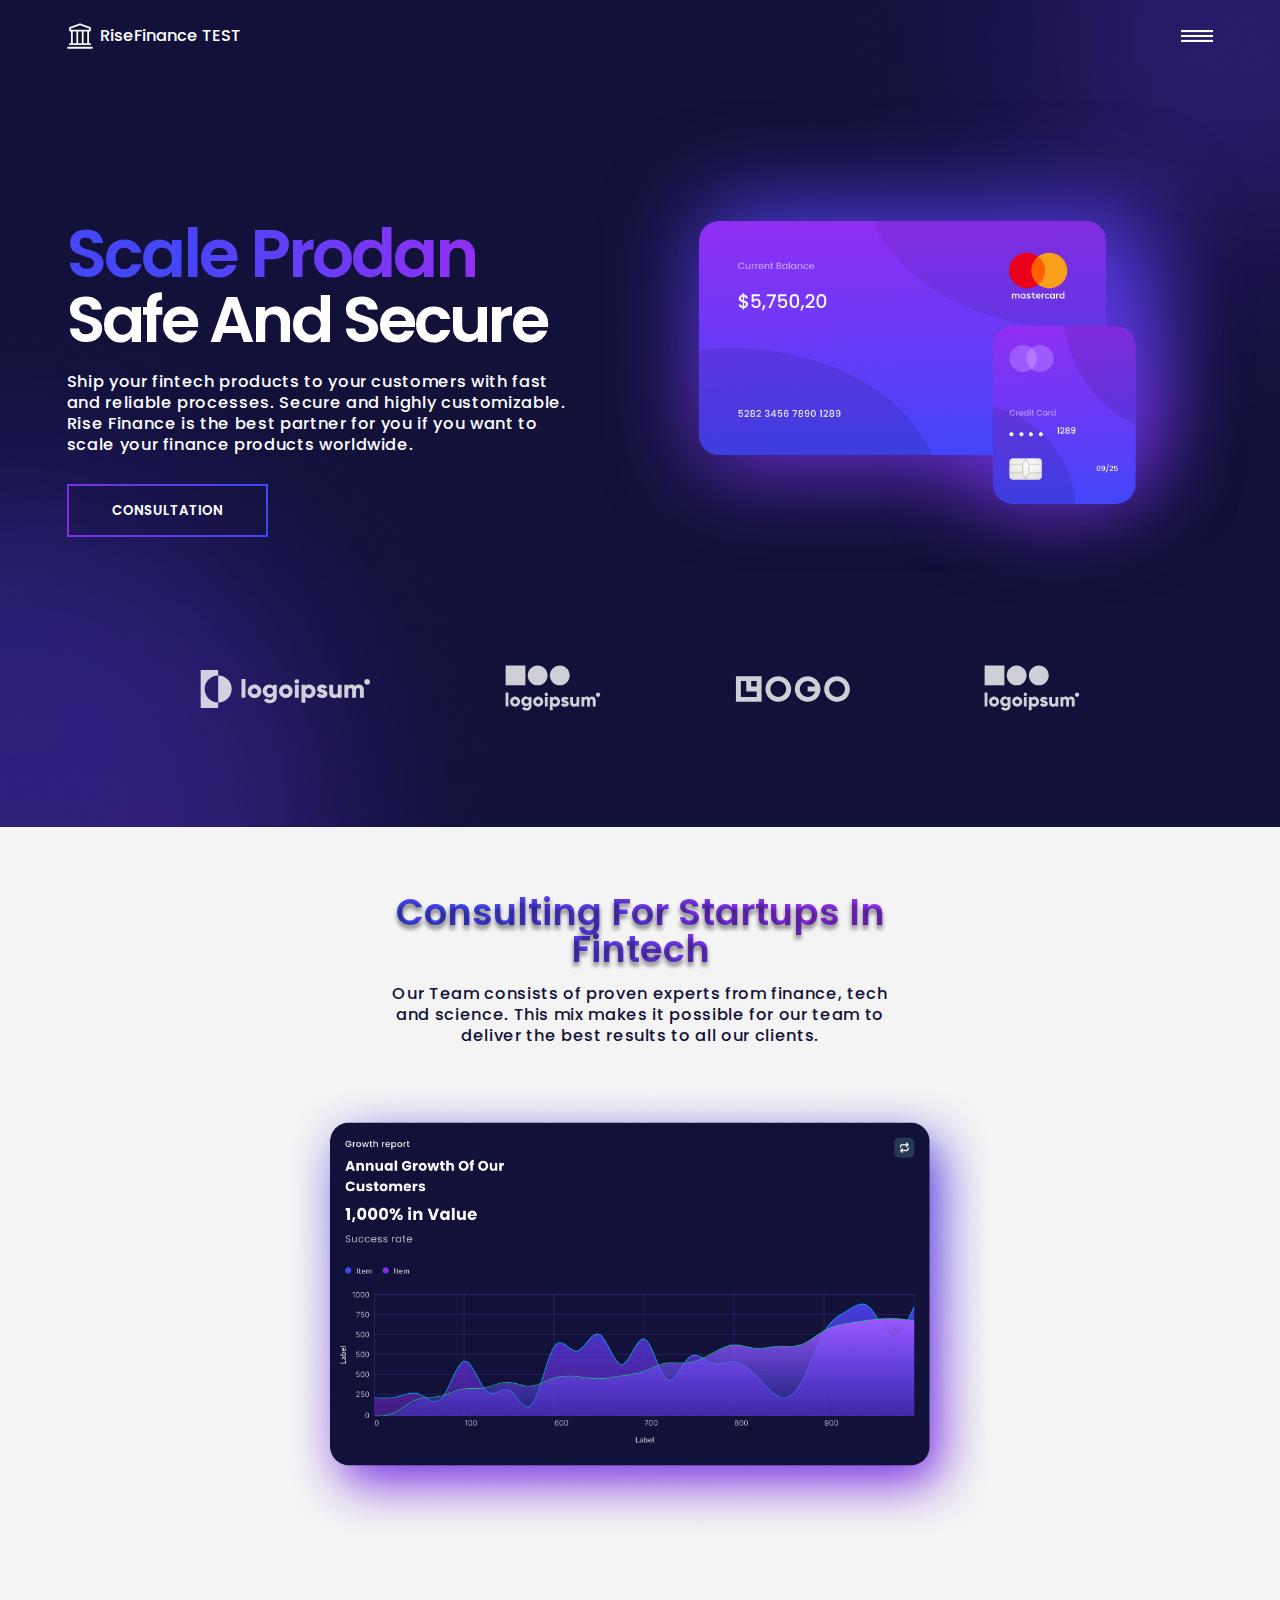
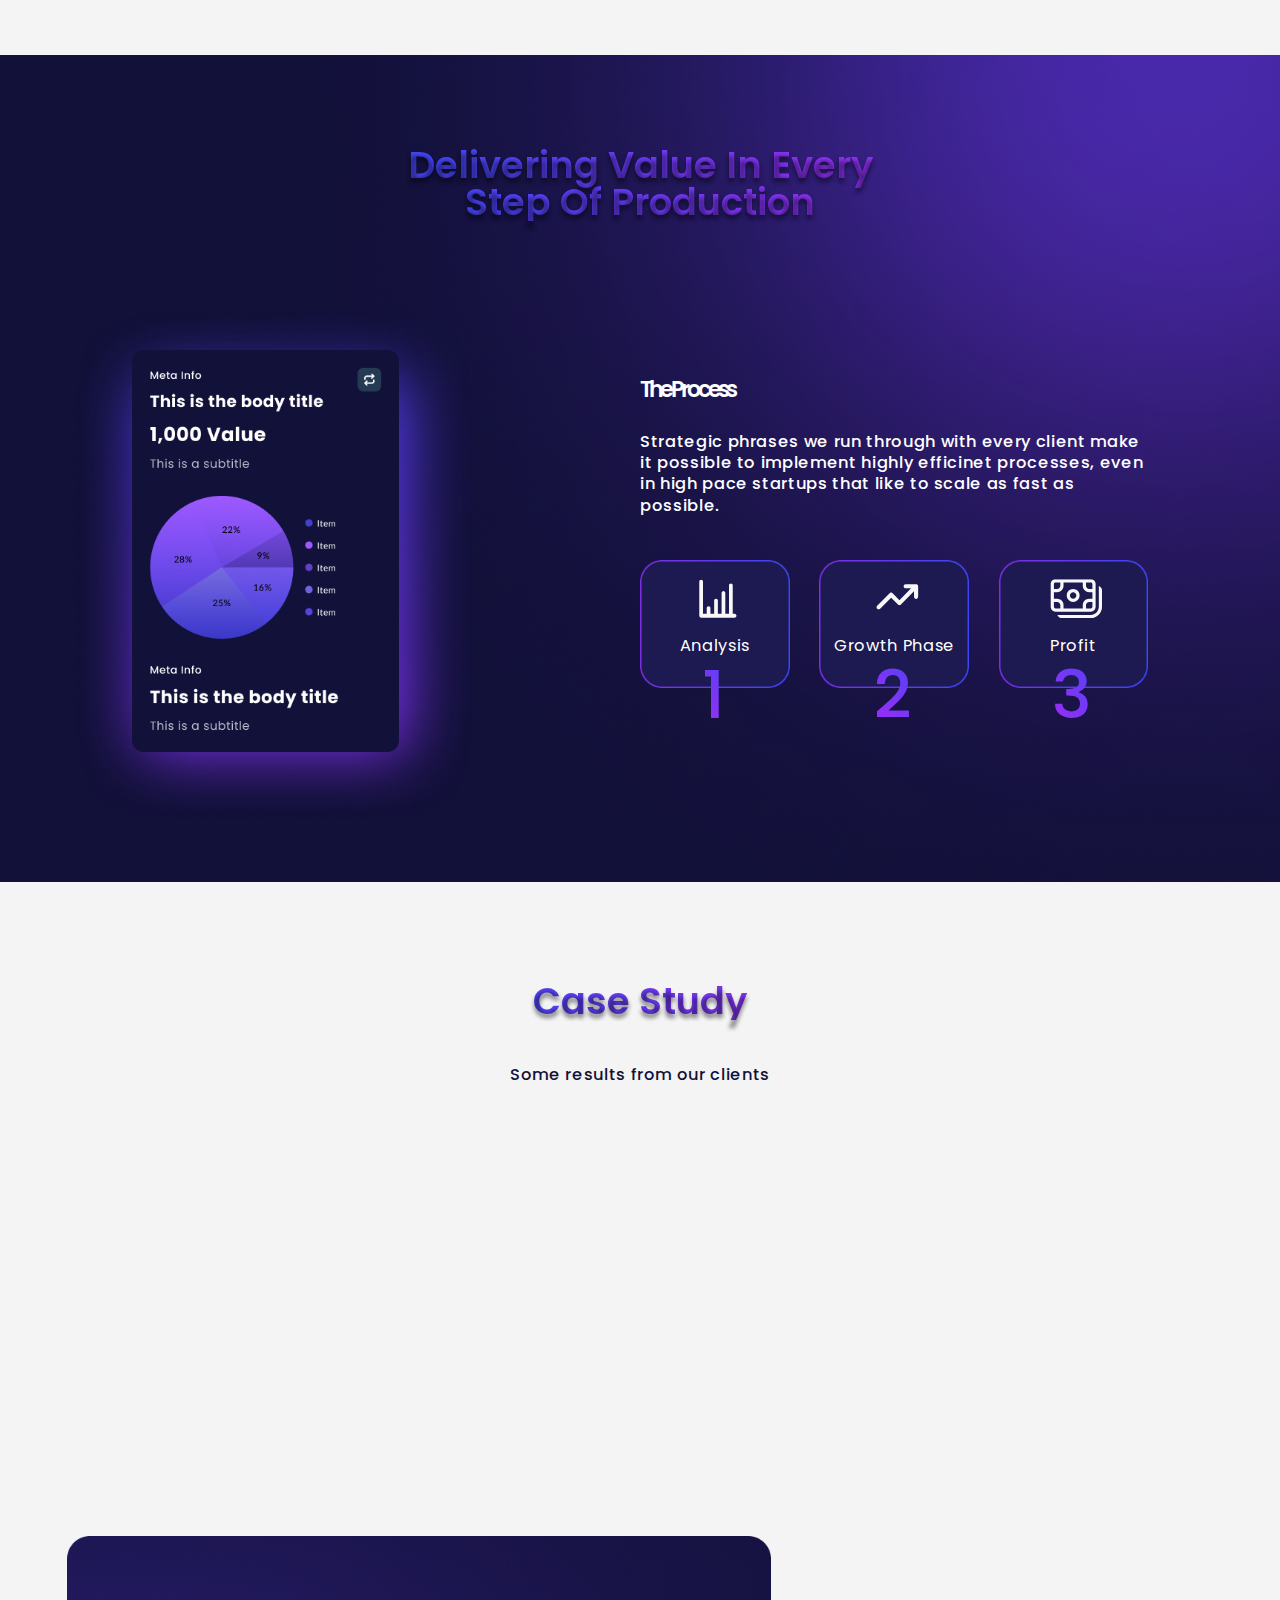
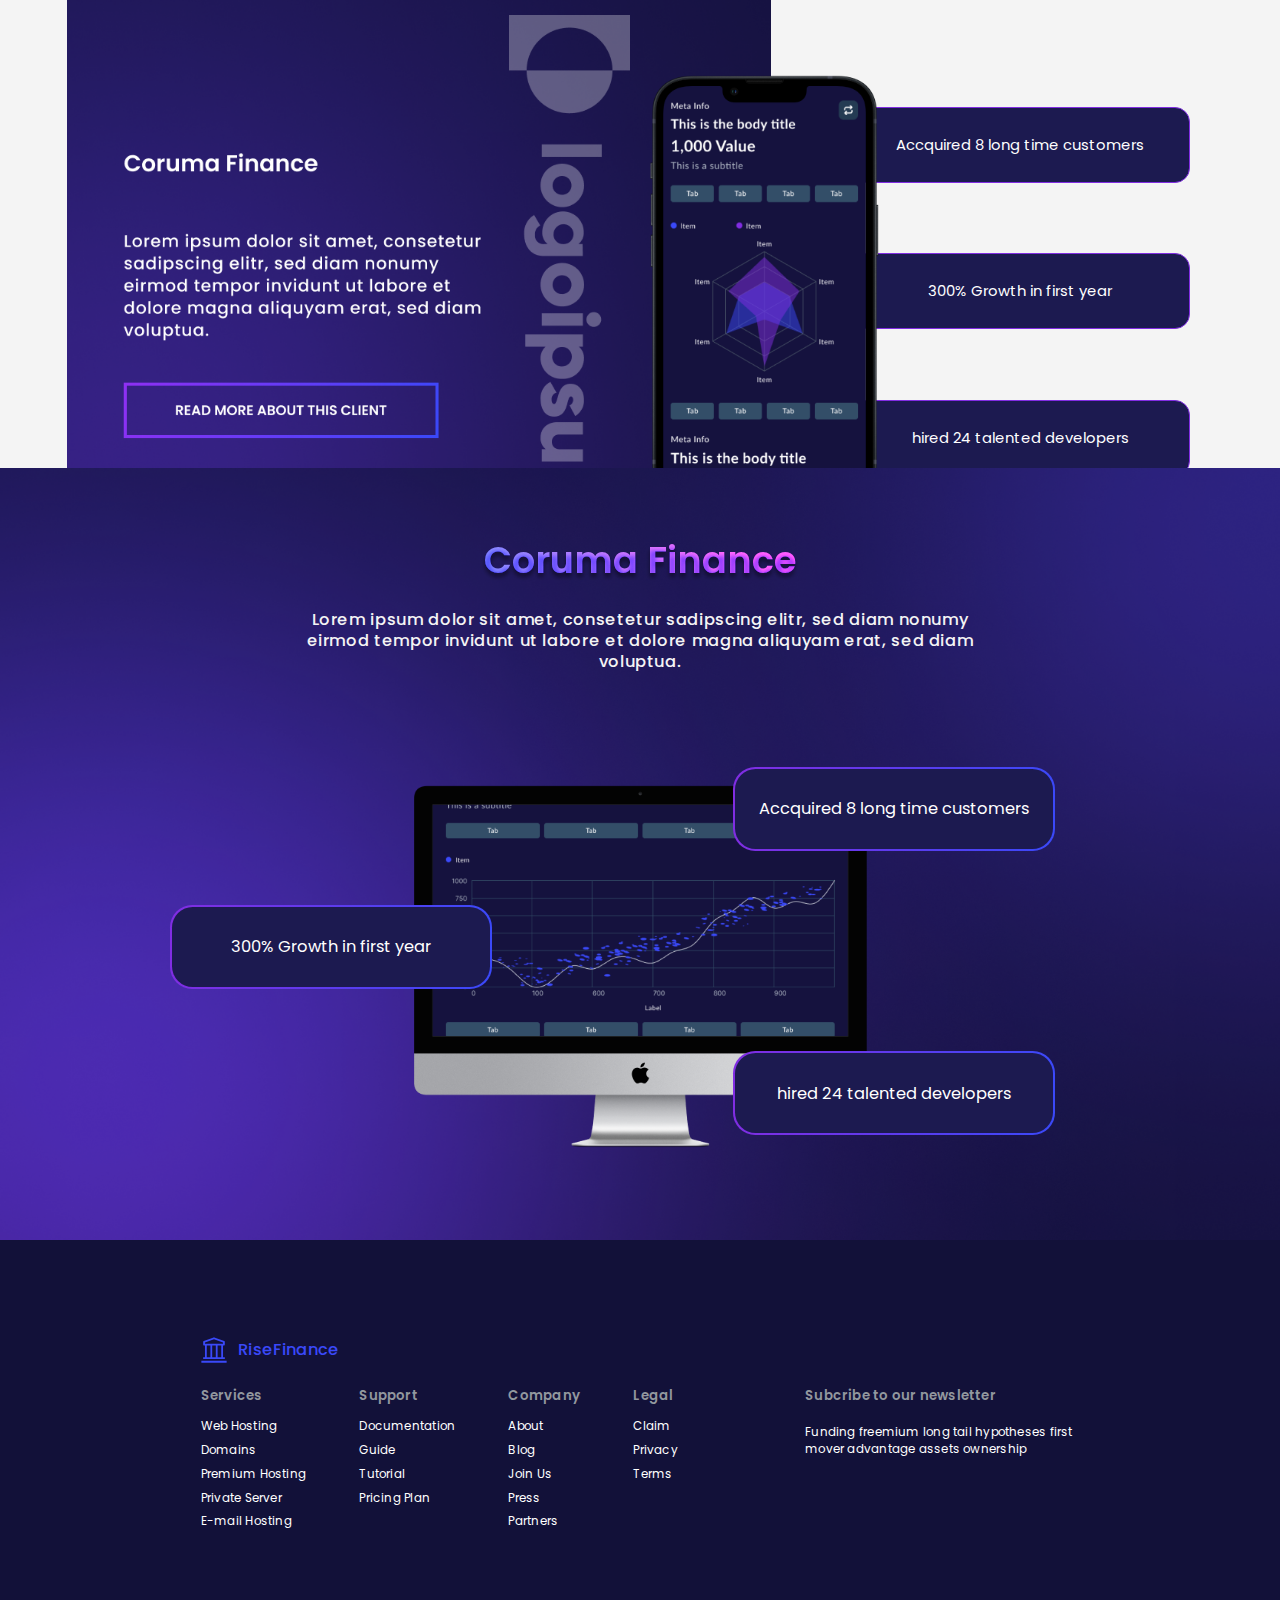
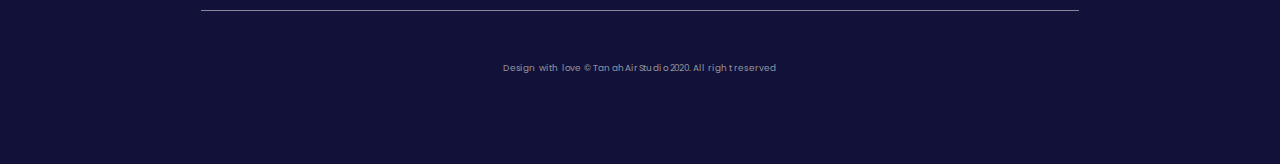
<file: index.html>
<!DOCTYPE html>
<html lang="en">
<head>
    <meta charset="UTF-8">
    <meta http-equiv="X-UA-Compatible" content="IE=edge">
    <meta name="viewport" content="width=device-width, initial-scale=1.0">
    <!-- <meta name="viewport" content="width"> -->
    <link rel="stylesheet" href="fintech.css">
    <title>Fintech</title>
</head>

<body>  
      
<div class="container">    
    <div class="main">
        <div class="header">
            <a href="" class="logoN">
                <img src="src/icons/logo.svg" alt="">
                <p>RiseFinance TEST</p>
            </a>
            <nav class="header__menu">
                <ul class="header__list">                    
                    <li>
                        <a href="" class="header__link">Main</a>
                    </li>
                    <li>
                        <a href="" class="header__link">About Us</a>
                    </li>
                    <li class="dropdown">
                        <a href="#" class="header__link">Services</a>
                        <ul class="dropdown__list">
                            <li>Service 1</li>
                            <li>Service 2</li>
                            <li>Service 3</li>
                            <li>Service 4</li>
                            <li>Service 5</li>
                        </ul>
                    </li>
                    <li>
                        <a href="" class="header__link">Contacts</a>
                    </li>
                    <li>
                        <a href="" class="header__link">Links</a>
                    </li>
                    <li>
                        <a href="" class="header__link">Map</a>
                    </li>
                    <li class="close-button">
                        <img src="src/icons/cancel_FILL0_wght400_GRAD0_opsz48.svg" alt="">
                    </li>
                </ul>
            </nav>
            <button class="header__burger" id="menu"></button>
        </div>
        <div class="content">
            <div class="right">
                <div class="gradient-big"></div>
                <div class="gradient-small"></div>
                <img src="src/img/Right Section2.png" alt="image">
            </div> 
            <div class="left">
                <div class="left_title color">Scale Prodan</div>
                <div class="left_title">Safe And Secure</div>
                <div class="left_text">Ship your fintech products to your customers with fast
                    and reliable processes. Secure and highly customizable. 
                    Rise Finance is the best partner for you if you want to scale your 
                    finance products worldwide.
                </div>
                <div class="left_button">CONSULTATION</div>
            </div>           
        </div>
        <div class="logos">
            <div class="logo_column">
                <img src="src/icons/Logoipsum_large.svg" alt="">
            </div>
            <div class="logo_column">
                <img src="src/icons/Logoipsum_small.svg" alt="">
            </div>
            <div class="logo_column">
                <img src="src/icons/ogo.svg" alt="">
            </div>
            <div class="logo_column">
                <img src="src/icons/Logoipsum_small.svg" alt="">
            </div>
        </div>        
    </div>

    <section class="light">
        <h1>consulting for startups in  fintech</h1>
        <div class="subtitle">Our Team consists of proven experts from finance, tech and science. This mix makes it possible for our team to deliver the best results to all our clients.</div>
        <img class="overshadow" src="src/img/Component 2.png" alt="">
        <!-- <div class="shadow"></div> -->
    </section> 

    <section class="dark delivering">
        <h1>Delivering value in every step of production</h1>
        <div class="content">
            <div class="dark_left">
                <img class="back" src="src/img/card1bg.png" alt="">
                <img class="front" src="src/img/Circle Chart.png" alt="">
            </div>
            <div class="dark_right">
                <div class="title">The  process</div>
                <div class="dark_subtitle">Strategic phrases we run through with every client make it possible to implement highly efficinet processes, even in high pace startups that like to scale as fast as possible.</div>
                <div class="items">
                    <div class="item">
                        <img src="src/img/Rectangle 9.png" alt="">
                        <img class="item_icon" src="src/icons/analisis.svg" alt="">
                        <p class="name">Analysis</p>
                        <p class="number">1</p>
                    </div>

                    <div class="item">
                        <img src="src/img/Rectangle 9.png" alt="">
                        <img class="item_icon" src="src/icons/growth.svg" alt="">
                        <p class="name">Growth Phase</p>
                        <p class="number">2</p>
                    </div>

                    <div class="item">
                        <img src="src/img/Rectangle 9.png" alt="">
                        <img class="item_icon" src="src/icons/profit.svg" alt="">
                        <p class="name">Profit</p>
                        <p class="number">3</p>
                    </div>
                </div>
            </div>
        </div>   
    </section>

    <section class="study">
        <h1>case Study</h1>
        <div class="subtitle">Some results from our clients</div>
        <div class="content">
            <div class="study_left">
                <img src="src/img/Frame 144.png" alt="">
            </div>

            <div class="study_right">
                <img src="src/img/iPhone 13 Max- Midnight -  Portrait.png" alt="">
                <div>
                    <p>Accquired 8 long time customers</p>
                    <p>300% Growth in first year</p>
                    <p>hired 24 talented developers</p>
                </div>
            </div>
        </div>
    </section>

    <section class="dark coruma">
        <h1>Coruma Finance</h1>
        <div class="subtitle">
            Lorem ipsum dolor sit amet, consetetur sadipscing elitr, 
            sed diam nonumy eirmod tempor invidunt ut labore et dolore magna aliquyam erat, sed diam voluptua.
        </div>
        <div class="content">
            <img class="coruma-image" src="src/img/iMac 27_ - Silver.png" alt="">
            <div class="coruma-info">
                <div class="one coruma-item">
                        <p>300% Growth in first year</p>
                </div>
                <div class="two coruma-item">
                        <p>Accquired 8 long time customers</p>
                </div>
                <div class="three coruma-item">
                        <p>hired 24 talented developers</p>
                </div>
            </div>
        </div>
        <!-- <div class="gradient-coruma-left"></div>
        <div class="gradient-coruma-right"></div> -->
    </section>

    <footer>
        <a class="logo">
            <img src="src/icons/house_blue.svg" alt="">
            <p>RiseFinance</p>
        </a>
        <div class="row">
            <div class="column">
                <a class="title" href="">Services</a>
                <a href="">Web Hosting</a>
                <a href="">Domains</a>
                <a href=""> Premium Hosting</a>
                <a href="">Private Server</a>
                <a href="">E-mail Hosting</a>               
            </div>
            <div class="column">
                <a class="title" href="">Support</a>
                <a href="">Documentation</a>
                <a href="">Guide</a>
                <a href="">Tutorial</a>
                <a href="">Pricing Plan</a>
            </div>
            <div class="column">
                <a class="title" href="">Company</a>
                <a href="">About</a>
                <a href="">Blog</a>
                <a href="">Join Us</a>
                <a href="">Press</a>
                <a href="">Partners</a>
            </div>
            <div class="column">
                <a class="title" href="">Legal</a>
                <a href="">Claim</a>
                <a href="">Privacy</a>
                <a href="">Terms</a>
            </div>
            <div class="column last">
                <a class="title" href="">Subcribe to our newsletter</a>
                <p>
                    Funding freemium long tail hypotheses first
                    mover advantage assets ownership
                </p>
            </div>
        </div>
        
        <p class="afterall">Design with love © TanahAirStudio 2020. All right reserved</p>
    </footer>    
</div>

<div class="popup">
    <div class="popup__bg">
        <div class="popup__body">
            <div class="popup__closebutton"><img src="src/icons/cancel_FILL0_wght400_GRAD0_opsz48.svg" alt=""></div>
            <div class="popup__content">
                <h1>Order a call</h1>
                <form>
                    <!-- <div class="popup__item"> -->
                        <p>Your name:</p>
                        <input placeholder="name">
                    <!-- </div> -->
                    <!-- <div class="popup__item"> -->
                        <p>Your phone number:</p>
                        <input type="tel" pattern="2[0-9]{3}-[0-9]{3}" placeholder="tel">
                    <!-- </div> -->
                    <input type="submit" value="SUBMIT">
                </form>
            </div>
        </div>
    </div>
</div>

<script src="script/myJQuarry.js"></script>
<script src="script/js.js"></script>

</body>
</html>
</file>
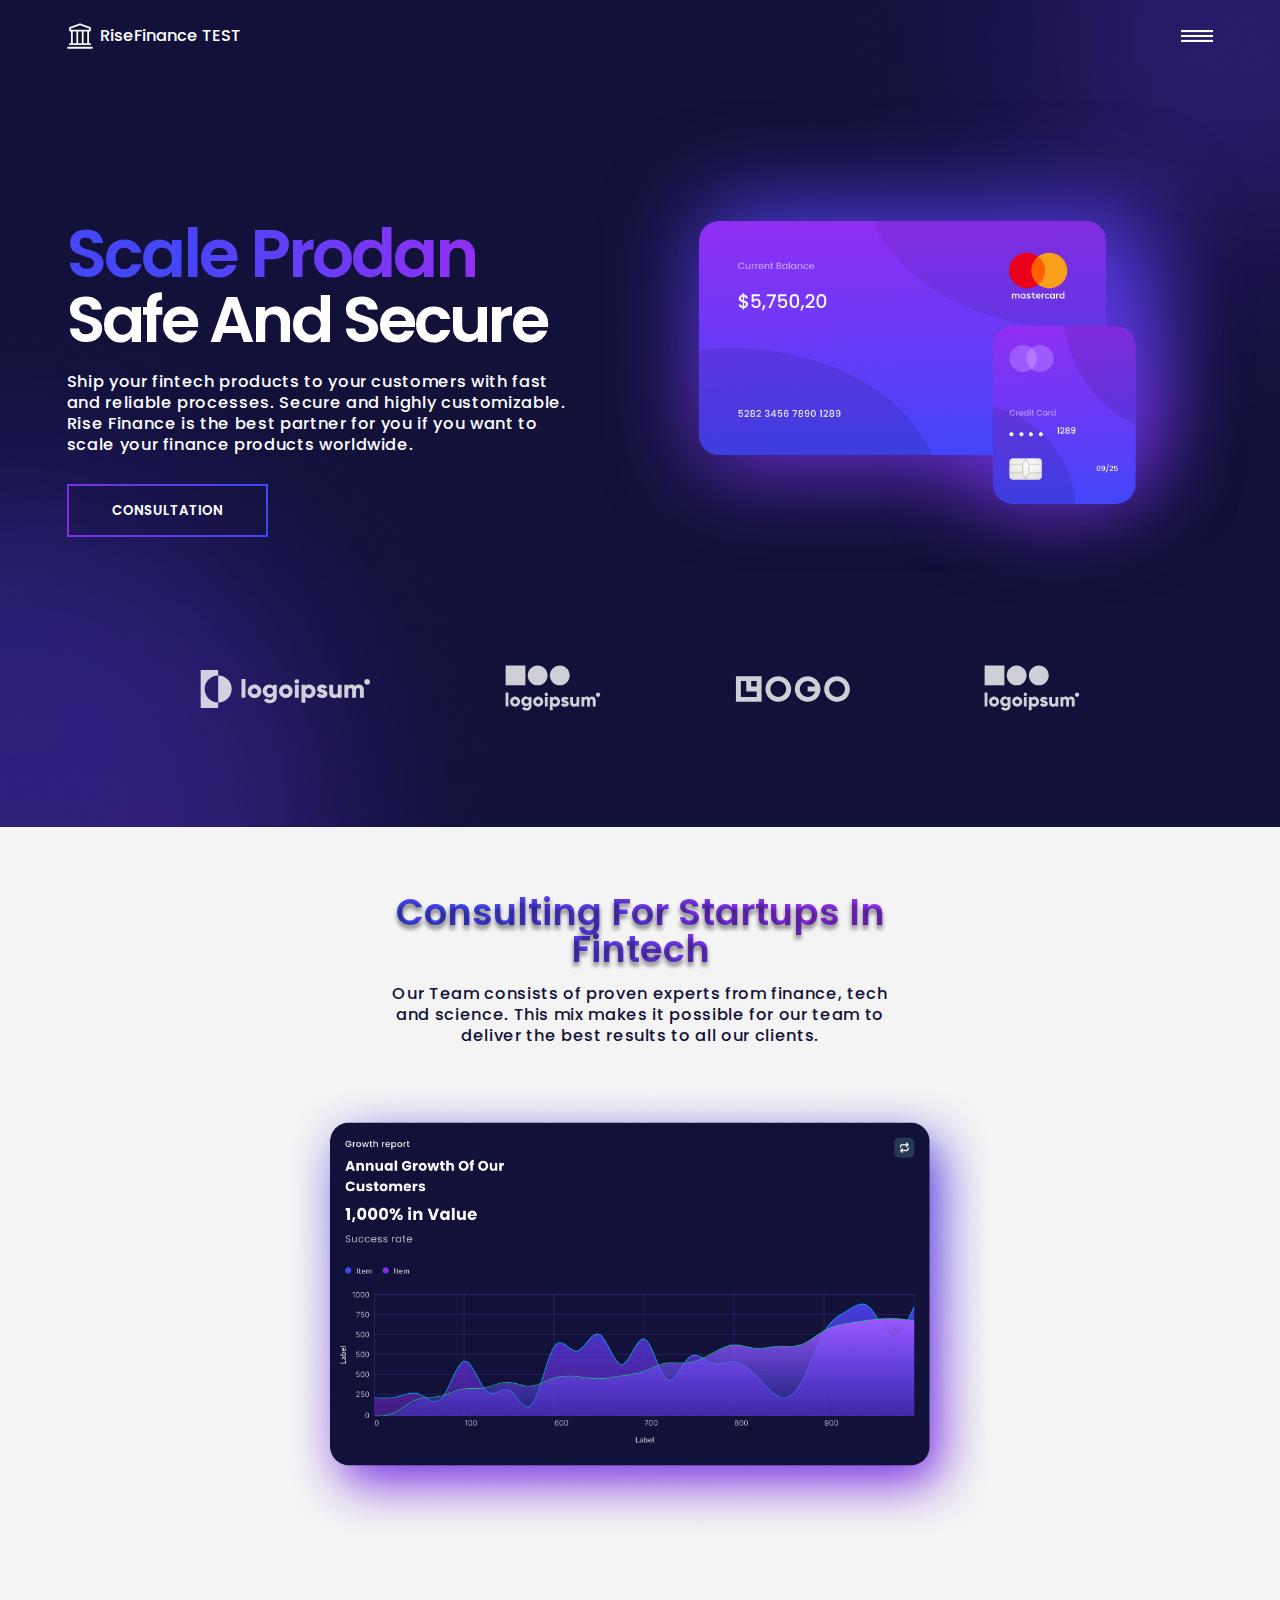
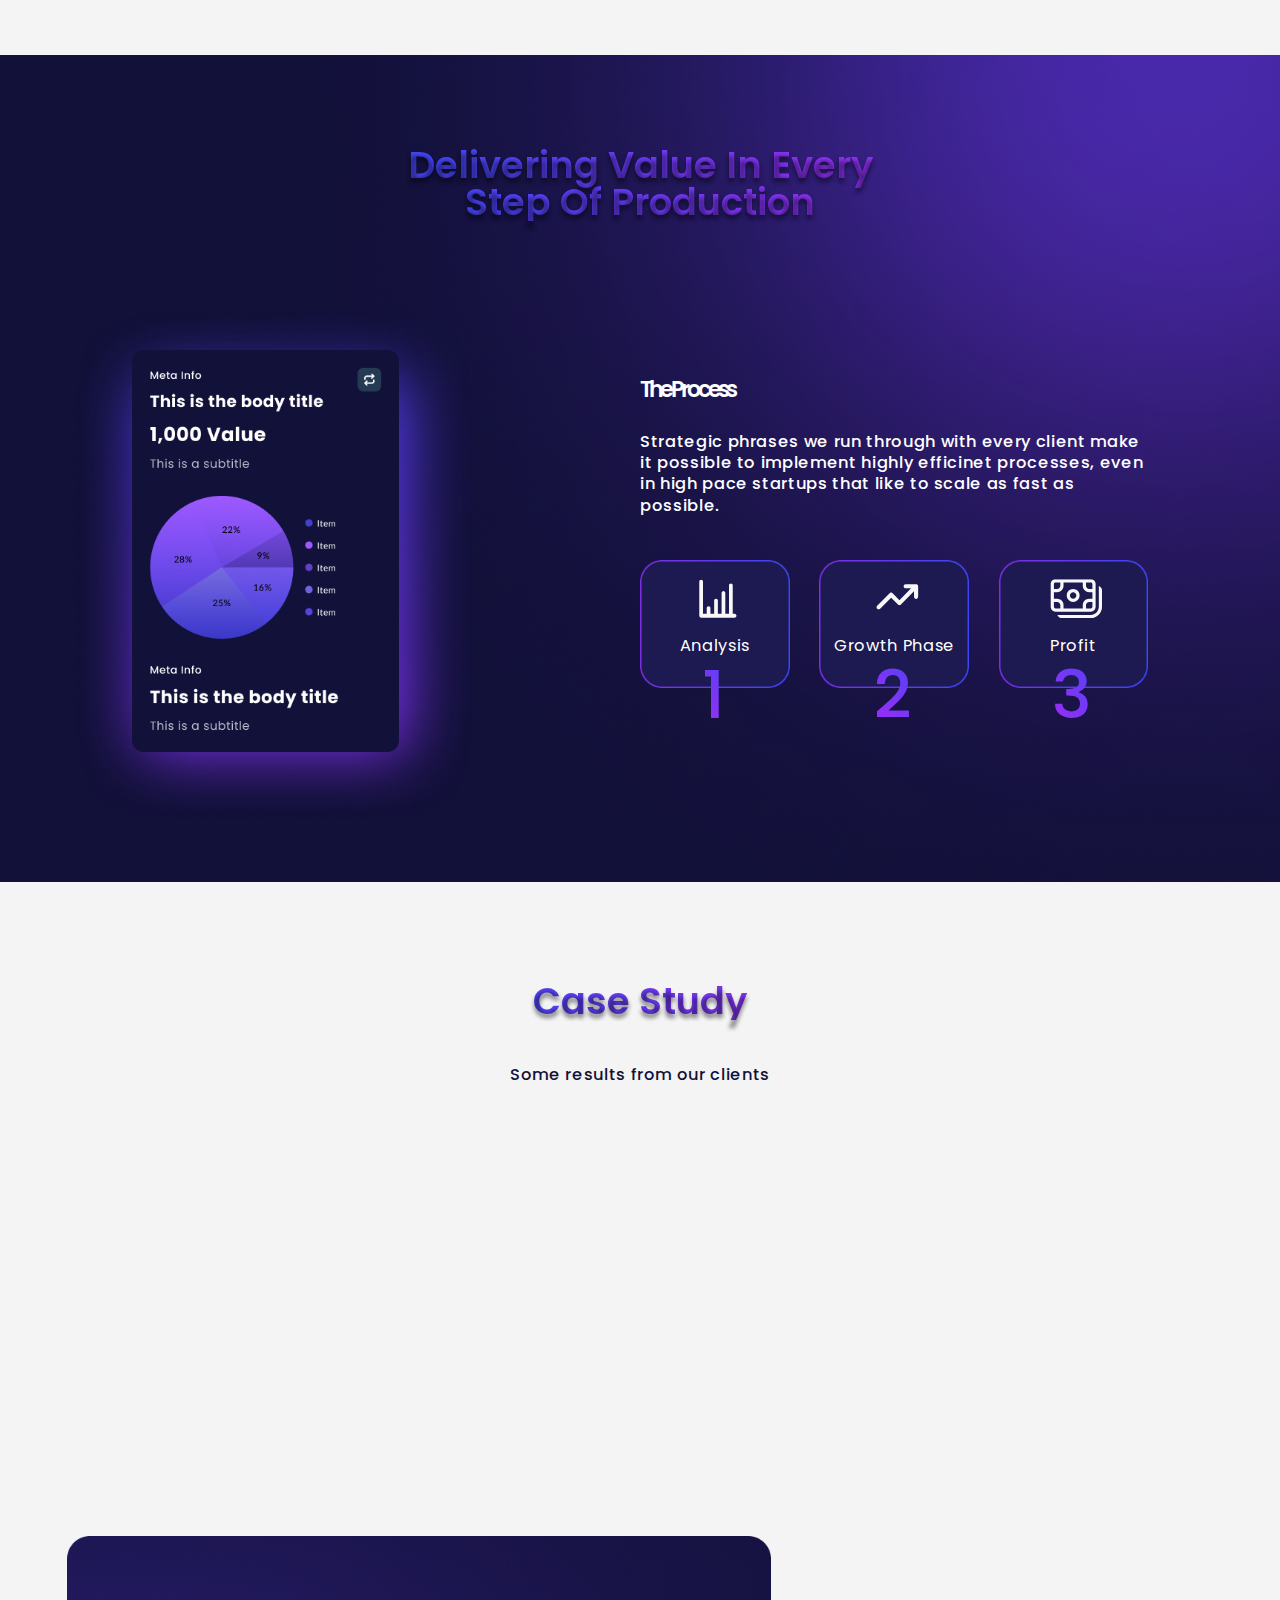
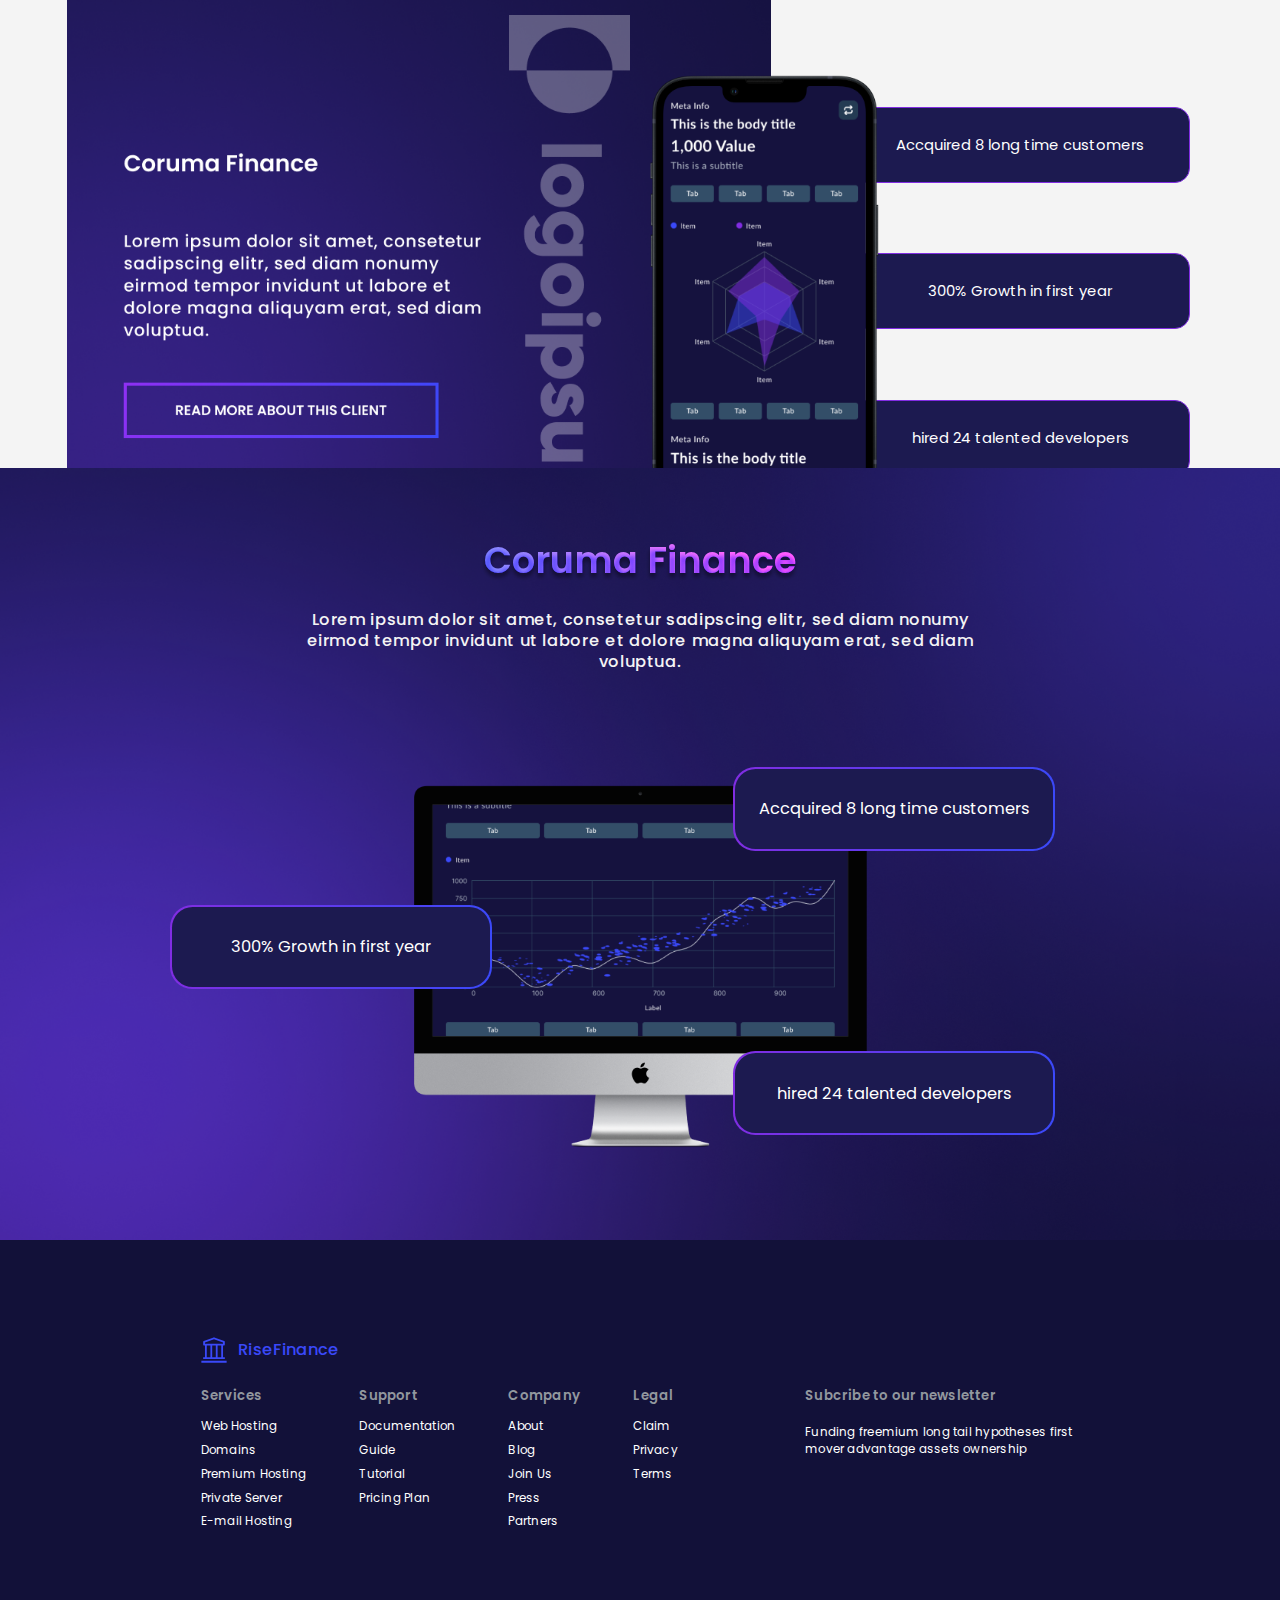
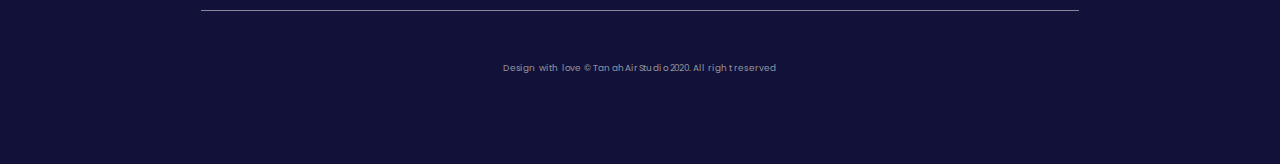
<file: fintech.html>
<!DOCTYPE html>
<html lang="en">
<head>
    <meta charset="UTF-8">
    <meta http-equiv="X-UA-Compatible" content="IE=edge">
    <meta name="viewport" content="width=device-width, initial-scale=1.0">
    <!-- <meta name="viewport" content="width"> -->
    <link rel="stylesheet" href="fintech.css">
    <title>Fintech</title>
</head>

<body>  
      
<div class="container">    
    <div class="main">
        <div class="header">
            <a href="" class="logoN">
                <img src="src/icons/logo.svg" alt="">
                <p>RiseFinance TEST</p>
            </a>
            <nav class="header__menu">
                <ul class="header__list">                    
                    <li>
                        <a href="" class="header__link">Main</a>
                    </li>
                    <li>
                        <a href="" class="header__link">About Us</a>
                    </li>
                    <li class="dropdown">
                        <a href="#" class="header__link">Services</a>
                        <ul class="dropdown__list">
                            <li>Service 1</li>
                            <li>Service 2</li>
                            <li>Service 3</li>
                            <li>Service 4</li>
                            <li>Service 5</li>
                        </ul>
                    </li>
                    <li>
                        <a href="" class="header__link">Contacts</a>
                    </li>
                    <li>
                        <a href="" class="header__link">Links</a>
                    </li>
                    <li>
                        <a href="" class="header__link">Map</a>
                    </li>
                    <li class="close-button">
                        <img src="src/icons/cancel_FILL0_wght400_GRAD0_opsz48.svg" alt="">
                    </li>
                </ul>
            </nav>
            <button class="header__burger" id="menu"></button>
        </div>
        <div class="content">
            <div class="right">
                <div class="gradient-big"></div>
                <div class="gradient-small"></div>
                <img src="src/img/Right Section2.png" alt="image">
            </div> 
            <div class="left">
                <div class="left_title color">Scale Prodan</div>
                <div class="left_title">Safe And Secure</div>
                <div class="left_text">Ship your fintech products to your customers with fast
                    and reliable processes. Secure and highly customizable. 
                    Rise Finance is the best partner for you if you want to scale your 
                    finance products worldwide.
                </div>
                <div class="left_button">CONSULTATION</div>
            </div>           
        </div>
        <div class="logos">
            <div class="logo_column">
                <img src="src/icons/Logoipsum_large.svg" alt="">
            </div>
            <div class="logo_column">
                <img src="src/icons/Logoipsum_small.svg" alt="">
            </div>
            <div class="logo_column">
                <img src="src/icons/ogo.svg" alt="">
            </div>
            <div class="logo_column">
                <img src="src/icons/Logoipsum_small.svg" alt="">
            </div>
        </div>        
    </div>

    <section class="light">
        <h1>consulting for startups in  fintech</h1>
        <div class="subtitle">Our Team consists of proven experts from finance, tech and science. This mix makes it possible for our team to deliver the best results to all our clients.</div>
        <img class="overshadow" src="src/img/Component 2.png" alt="">
        <!-- <div class="shadow"></div> -->
    </section> 

    <section class="dark delivering">
        <h1>Delivering value in every step of production</h1>
        <div class="content">
            <div class="dark_left">
                <img class="back" src="src/img/card1bg.png" alt="">
                <img class="front" src="src/img/Circle Chart.png" alt="">
            </div>
            <div class="dark_right">
                <div class="title">The  process</div>
                <div class="dark_subtitle">Strategic phrases we run through with every client make it possible to implement highly efficinet processes, even in high pace startups that like to scale as fast as possible.</div>
                <div class="items">
                    <div class="item">
                        <img src="src/img/Rectangle 9.png" alt="">
                        <img class="item_icon" src="src/icons/analisis.svg" alt="">
                        <p class="name">Analysis</p>
                        <p class="number">1</p>
                    </div>

                    <div class="item">
                        <img src="src/img/Rectangle 9.png" alt="">
                        <img class="item_icon" src="src/icons/growth.svg" alt="">
                        <p class="name">Growth Phase</p>
                        <p class="number">2</p>
                    </div>

                    <div class="item">
                        <img src="src/img/Rectangle 9.png" alt="">
                        <img class="item_icon" src="src/icons/profit.svg" alt="">
                        <p class="name">Profit</p>
                        <p class="number">3</p>
                    </div>
                </div>
            </div>
        </div>   
    </section>

    <section class="study">
        <h1>case Study</h1>
        <div class="subtitle">Some results from our clients</div>
        <div class="content">
            <div class="study_left">
                <img src="src/img/Frame 144.png" alt="">
            </div>

            <div class="study_right">
                <img src="src/img/iPhone 13 Max- Midnight -  Portrait.png" alt="">
                <div>
                    <p>Accquired 8 long time customers</p>
                    <p>300% Growth in first year</p>
                    <p>hired 24 talented developers</p>
                </div>
            </div>
        </div>
    </section>

    <section class="dark coruma">
        <h1>Coruma Finance</h1>
        <div class="subtitle">
            Lorem ipsum dolor sit amet, consetetur sadipscing elitr, 
            sed diam nonumy eirmod tempor invidunt ut labore et dolore magna aliquyam erat, sed diam voluptua.
        </div>
        <div class="content">
            <img class="coruma-image" src="src/img/iMac 27_ - Silver.png" alt="">
            <div class="coruma-info">
                <div class="one coruma-item">
                        <p>300% Growth in first year</p>
                </div>
                <div class="two coruma-item">
                        <p>Accquired 8 long time customers</p>
                </div>
                <div class="three coruma-item">
                        <p>hired 24 talented developers</p>
                </div>
            </div>
        </div>
        <!-- <div class="gradient-coruma-left"></div>
        <div class="gradient-coruma-right"></div> -->
    </section>

    <footer>
        <a class="logo">
            <img src="src/icons/house_blue.svg" alt="">
            <p>RiseFinance</p>
        </a>
        <div class="row">
            <div class="column">
                <a class="title" href="">Services</a>
                <a href="">Web Hosting</a>
                <a href="">Domains</a>
                <a href=""> Premium Hosting</a>
                <a href="">Private Server</a>
                <a href="">E-mail Hosting</a>               
            </div>
            <div class="column">
                <a class="title" href="">Support</a>
                <a href="">Documentation</a>
                <a href="">Guide</a>
                <a href="">Tutorial</a>
                <a href="">Pricing Plan</a>
            </div>
            <div class="column">
                <a class="title" href="">Company</a>
                <a href="">About</a>
                <a href="">Blog</a>
                <a href="">Join Us</a>
                <a href="">Press</a>
                <a href="">Partners</a>
            </div>
            <div class="column">
                <a class="title" href="">Legal</a>
                <a href="">Claim</a>
                <a href="">Privacy</a>
                <a href="">Terms</a>
            </div>
            <div class="column last">
                <a class="title" href="">Subcribe to our newsletter</a>
                <p>
                    Funding freemium long tail hypotheses first
                    mover advantage assets ownership
                </p>
            </div>
        </div>
        
        <p class="afterall">Design with love © TanahAirStudio 2020. All right reserved</p>
    </footer>    
</div>

<div class="popup">
    <div class="popup__bg">
        <div class="popup__body">
            <div class="popup__closebutton"><img src="src/icons/cancel_FILL0_wght400_GRAD0_opsz48.svg" alt=""></div>
            <div class="popup__content">
                <h1>Order a call</h1>
                <form>
                    <!-- <div class="popup__item"> -->
                        <p>Your name:</p>
                        <input placeholder="name">
                    <!-- </div> -->
                    <!-- <div class="popup__item"> -->
                        <p>Your phone number:</p>
                        <input type="tel" pattern="2[0-9]{3}-[0-9]{3}" placeholder="tel">
                    <!-- </div> -->
                    <input type="submit" value="SUBMIT">
                </form>
            </div>
        </div>
    </div>
</div>

<script src="script/myJQuarry.js"></script>
<script src="script/js.js"></script>

</body>
</html>
</file>
<file: fintech.css>
@charset "UTF-8";
@import url("https://fonts.googleapis.com/css2?family=Inter&family=Poppins:wght@400;500;600;700&display=swap");
body,
html {
  margin: 0 auto;
  box-sizing: border-box;
  background-color: #121139;
  font-family: "Poppins", sans-serif;
  position: relative;
  transition: all 0.5s cubic-bezier(0.175, 0.885, 0.32, 1.275);
  scroll-behavior: auto;
  -ms-scroll-snap-type: mandatory;
      scroll-snap-type: mandatory;
  scroll-margin: 100px;
  scroll-margin-block-end: 100px;
  scrollbar-3dlight-color: #121139;
  scrollbar-arrow-color: #9030F4;
}

body.lock2 {
  overflow: hidden;
  transition: all 0.5s cubic-bezier(0.175, 0.885, 0.32, 1.275);
}

body::-webkit-scrollbar {
  width: 12px;
  /* ширина всей полосы прокрутки */
}

body::-webkit-scrollbar-track {
  background: rgb(236, 236, 241);
  /* цвет зоны отслеживания */
}

body::-webkit-scrollbar-thumb {
  background-color: rgb(63, 62, 135);
  /* цвет бегунка */
  border-radius: 0px;
  /* округлось бегунка */
  border: 1px solid rgb(75, 76, 128);
  /* отступ вокруг бегунка */
}

a {
  text-decoration: none;
}

p {
  margin: 0;
}

.container {
  max-width: 100vw;
  margin: 0 auto;
}

.main {
  height: 64.6412037037vw;
  padding: 0 5.2083333333vw;
  display: flex;
  flex-direction: column;
  justify-content: space-between;
  overflow: hidden;
  position: relative;
  background-image: url(src/img/main_bg.png);
  background-repeat: no-repeat;
  background-size: cover;
}
.main .content {
  margin-top: 5.787037037vw;
  display: flex;
  flex-direction: row-reverse;
  justify-content: space-between;
  -ms-flex-align: center;
  z-index: 0;
}
@media (max-width: 780px) {
  .main .content {
    flex-wrap: wrap;
  }
}

.header {
  display: flex;
  justify-content: space-between;
  position: relative;
  width: 100%;
  z-index: 1;
  margin-top: 0.5787037037vw;
}

.header__menu {
  margin-right: -37.6157407407vw;
  opacity: 0;
  z-index: 5;
  transition: all 0.3s cubic-bezier(0.785, 0.135, 0.15, 0.86);
}

.header__menu.active {
  display: block;
  opacity: 1;
  margin-right: -31.8287037037vw;
  right: 0;
  transform: skew(0deg);
}

.header__burger {
  height: 0.9837962963vw;
  width: 2.5462962963vw;
  align-self: center;
  cursor: pointer;
  background: none;
  border: none;
  background-image: url(src/icons/Burger\ Menu.svg);
  -o-object-fit: contain;
     object-fit: contain;
  background-repeat: no-repeat;
  background-size: cover;
  transition: all 0.3s cubic-bezier(0.175, 0.885, 0.32, 1.275);
}

.header__burger.active {
  opacity: 0.3;
  background-image: url(src/icons/cancel_FILL0_wght400_GRAD0_opsz48.svg);
  height: 2.5462962963vw;
  top: 0.2314814815vw;
}

.close-button {
  color: white;
  display: none;
}

.header__list {
  display: flex;
  border-radius: 18px;
  pointer-events: none;
}
.header__list.active {
  pointer-events: all;
}
.header__list li {
  list-style: none;
  margin-left: 1.1574074074vw;
}
.header__list li:hover {
  text-decoration: underline;
}

.header__link {
  color: #FFFFFF;
}

.logoN {
  display: flex;
  align-items: center;
  align-self: center;
}
.logoN p {
  color: white;
  margin-left: 0.5787037037vw;
  font-size: 1.2731481481vw;
  font-weight: 500;
}
@media (max-width: 780px) {
  .logoN p {
    font-size: 3.1828703704vw;
  }
}
.logoN img {
  width: 2.025462963vw;
}
@media (max-width: 780px) {
  .logoN img {
    width: 5.4398148148vw;
  }
}

.dropdown {
  display: block;
  position: relative;
}
.dropdown__list {
  position: absolute;
  display: block;
  width: 120%;
  height: 0;
  opacity: 0.6;
  color: white;
  transition: all 3s cubic-bezier(0.175, 0.885, 0.32, 1.275);
  padding: 0;
  overflow: hidden;
}
.dropdown__list.active {
  height: 34.7222222222vw;
}
.dropdown__list li {
  margin: 0;
  padding: 0;
}

@media (max-width: 780px) {
  .header__menu {
    top: -10000%;
    position: absolute;
    background-color: #2c2c2c;
    width: 100%;
    height: 100vh;
    margin-right: 0vw;
    opacity: 1;
    z-index: 50;
  }
  .header__menu.active {
    top: 0;
    position: absolute;
    background-color: #2c2c2c;
    height: 100vh;
    width: 100vw;
    margin-right: 0vw;
    overflow: -moz-hidden-unscrollable;
    overflow: hidden;
    z-index: 50;
  }
  .header__list {
    display: block;
    flex-direction: column;
    justify-content: space-between;
    background-color: #2c2c2c;
    text-align: center;
    height: 90%;
    width: 100%;
    padding: 5.787037037vw 0;
    z-index: 50;
    overflow: auto;
    overflow-x: hidden;
  }
  .header__list li {
    font-size: 8.3912037037vw;
    background-color: #2c2c2c;
    margin-bottom: 17.3611111111vw;
  }
  .header__burger {
    margin-right: 5.2083333333vw;
    margin-top: 2.3148148148vw;
    height: 2.0833333333vw;
    width: 5.0925925926vw;
  }
  .header__burger.active {
    display: none;
  }
  .close-button {
    display: block;
    margin-top: 5.787037037vw;
    transition: all 0.5s ease;
  }
  .close-button:hover {
    scale: 0.8;
  }
  .main {
    padding: 0;
    text-align: center;
    position: relative;
    height: 110vh;
  }
  .header {
    text-align: center;
    padding-top: 1.7361111111vw;
  }
  .logoN {
    margin-top: 2.3148148148vw;
    margin-left: 5.2083333333vw;
  }
  body.lock {
    overflow-y: hidden;
    overflow-x: hidden;
  }
  .dropdown {
    text-align: center;
    align-items: center;
  }
  .dropdown__list {
    position: relative;
    align-self: center;
    padding: 0;
    margin-left: -10%;
    margin-top: 2.8935185185vw;
    overflow: auto;
  }
  .dropdown__list.active {
    height: 34.7222222222vw;
  }
  .dropdown__list li {
    padding: 0;
    margin: 0;
    list-style: none;
  }
}
.left {
  position: relative;
  left: 0;
  -webkit-animation-name: load_left;
          animation-name: load_left;
  -webkit-animation-duration: 2s;
          animation-duration: 2s;
  -webkit-animation-timing-function: cubic-bezier(0.68, -0.55, 0.265, 1.55);
          animation-timing-function: cubic-bezier(0.68, -0.55, 0.265, 1.55);
}
@media (max-width: 780px) {
  .left {
    text-align: left;
  }
}

.left_title {
  font-weight: 600;
  line-height: 100%;
  letter-spacing: -0.2314814815vw;
  color: white;
  font-size: 5vw;
  white-space: nowrap;
  overflow: visible;
}
@media (max-width: 780px) {
  .left_title {
    font-size: 9.837962963vw;
    padding-left: 5.787037037vw;
  }
}

.left_title.color {
  background: linear-gradient(263.24deg, #9130F4 21.05%, #4646F9 77.63%);
  -webkit-background-clip: text;
  -webkit-text-fill-color: transparent;
  background-clip: text;
  font-size: 5.2vw;
  white-space: nowrap;
  overflow: visible;
}
@media (max-width: 780px) {
  .left_title.color {
    font-size: 9.837962963vw;
    width: 100%;
  }
}

.left_text {
  font-weight: 500;
  font-size: 1.2731481481vw;
  line-height: 130%;
  margin-top: 1.5046296296vw;
  letter-spacing: 0.04em;
  color: #FFFFFF;
  width: 40.2199074074vw;
}
@media (max-width: 780px) {
  .left_text {
    font-size: 2.8935185185vw;
    width: 90%;
    padding-left: 5.787037037vw;
  }
}

.left_button {
  background: rgba(18, 17, 57, 0.2);
  width: 15.3935185185vw;
  margin-top: 2.1990740741vw;
  padding: 1.4vw 0;
  font-weight: 600;
  font-size: 1.0416666667vw;
  line-height: 100%;
  text-transform: uppercase;
  color: #FFFFFF;
  text-align: center;
  transition: all 0.3s ease;
  border-width: 0.2314814815vw;
  border-style: solid;
  -o-border-image: linear-gradient(to right, #812DE2, #3A49F9) 1;
     border-image: linear-gradient(to right, #812DE2, #3A49F9) 1;
  cursor: pointer;
}
@media (max-width: 780px) {
  .left_button {
    width: 80%;
    margin: 5.787037037vw auto;
    text-align: center;
    padding: 2.8935185185vw;
    font-size: 2.3148148148vw;
    margin-top: 17.3611111111vw;
  }
}

.left_button:hover {
  background: rgba(18, 17, 57, 0.2);
  border-width: 0.2314814815vw;
  -o-border-image: linear-gradient(to right, #3A49F9, #812DE2) 1;
     border-image: linear-gradient(to right, #3A49F9, #812DE2) 1;
  background: rgba(135, 134, 224, 0.2);
}

.right {
  position: relative;
  position: relative;
  right: 0;
  -webkit-animation-name: load_right;
          animation-name: load_right;
  -webkit-animation-duration: 2s;
          animation-duration: 2s;
  -webkit-animation-timing-function: cubic-bezier(0.68, -0.55, 0.265, 1.55);
          animation-timing-function: cubic-bezier(0.68, -0.55, 0.265, 1.55);
}
@media (max-width: 780px) {
  .right {
    width: 200%;
    text-align: center;
  }
}
.right img {
  z-index: 2;
  width: 40.2199074074vw;
}
@media (max-width: 780px) {
  .right img {
    width: 100%;
    margin: 0 0 0 7.5231481481vw;
    text-align: center;
  }
}

.gradient-big {
  position: absolute;
  top: -1.1574074074vw;
  left: 0;
  z-index: -1;
  width: 35.3009259259vw;
  height: 20.2546296296vw;
  background: linear-gradient(177.23deg, #423EE0 -13.49%, #812DE2 109.75%);
  filter: blur(45px);
  border-radius: 30px;
}
@media (max-width: 780px) {
  .gradient-big {
    scale: 2;
    top: 16.2037037037vw;
    left: 28.9351851852vw;
  }
}

.gradient-small {
  position: absolute;
  bottom: 6.3657407407vw;
  right: 5.787037037vw;
  z-index: -1;
  width: 12.3842592593vw;
  height: 15.3935185185vw;
  background: linear-gradient(177.23deg, #423EE0 -13.49%, #812DE2 109.75%);
  filter: blur(45px);
  border-radius: 30px;
}
@media (max-width: 780px) {
  .gradient-small {
    bottom: 17.9398148148vw;
  }
}

@-webkit-keyframes load_right {
  0% {
    right: -500px;
    opacity: 0;
  }
  100% {
    right: 0;
    opacity: 0.5;
  }
}

@keyframes load_right {
  0% {
    right: -500px;
    opacity: 0;
  }
  100% {
    right: 0;
    opacity: 0.5;
  }
}
@-webkit-keyframes load_left {
  0% {
    left: -500px;
    opacity: 0;
  }
  100% {
    left: 0;
    opacity: 1;
  }
}
@keyframes load_left {
  0% {
    left: -500px;
    opacity: 0;
  }
  100% {
    left: 0;
    opacity: 1;
  }
}
.logos {
  display: flex;
  flex-wrap: wrap;
  justify-content: space-around;
  align-items: center;
  margin: 0 5.2083333333vw 8.275462963vw;
  text-align: center;
  z-index: 1;
}
.logos img {
  max-width: 13.6574074074vw;
}

/* =======================section=================================== */
section {
  text-align: center;
  color: white;
  height: 64.6412037037vw;
  position: relative;
  overflow: hidden;
}
@media (max-width: 780px) {
  section {
    padding: 0 5.2083333333vw;
  }
}

section h1 {
  font-weight: 600;
  font-size: 2.8935185185vw;
  line-height: 100%;
  text-align: center;
  text-transform: capitalize;
  background: linear-gradient(263.24deg, #9130F4 21.05%, #4646F9 77.63%);
  -webkit-background-clip: text;
  -webkit-text-fill-color: transparent;
  background-clip: text;
  text-shadow: 0px 4px 4px rgba(0, 0, 0, 0.25), 0px 4px 4px rgba(0, 0, 0, 0.25);
  max-width: 41.8981481481vw;
  margin: 0vw auto 2.3148148148vw;
}
@media (max-width: 780px) {
  section h1 {
    font-size: 5.787037037vw;
    max-width: 100%;
  }
}

.subtitle {
  font-weight: 500;
  font-size: 1.2731481481vw;
  line-height: 130%;
  text-align: center;
  letter-spacing: 0.04em;
  color: #121139;
  max-width: 510px;
  margin: 0vw auto 0vw;
}
@media (max-width: 780px) {
  .subtitle {
    font-size: 2.4305555556vw;
  }
}

.light {
  background: #F4F4F4;
}
.light h1 {
  margin: 5.2083333333vw auto 1.1574074074vw;
}
@media (max-width: 780px) {
  .light {
    height: 100%;
  }
}
.light img {
  width: 55.6134259259vw;
  margin-top: 2.9513888889vw;
}
@media (max-width: 780px) {
  .light img {
    width: 90vw;
    margin-left: 1.4467592593vw;
  }
}

.delivering {
  height: 64.6412037037vw;
  padding: 0vw 10.3009259259vw 0;
  background-image: url(src/img/delivering_bg.png);
  background-size: cover;
}
@media (max-width: 780px) {
  .delivering {
    height: 100%;
    padding: 2.3148148148vw;
  }
}
.delivering h1 {
  margin: 7.2337962963vw auto;
  padding: 0 4.6296296296vw;
}
.delivering .content {
  display: flex;
  justify-content: space-between;
  margin-top: 10.0115740741vw;
}
@media (max-width: 780px) {
  .delivering .content {
    flex-wrap: wrap;
    display: block;
    margin: 11.5740740741vw 0;
    height: 100%;
  }
}

.items {
  display: flex;
  justify-content: space-between;
  gap: 1rem;
}
@media (max-width: 779px) {
  .items {
    gap: 1rem;
    width: 100%;
    margin-top: 30px;
  }
}

.item {
  width: 11.6898148148vw;
  height: 9.9537037037vw;
  position: relative;
}
@media (max-width: 780px) {
  .item {
    margin: 4.6296296296vw auto;
    scale: 2;
  }
}
.item img {
  width: 100%;
}
.item:nth-child(2) .item_icon {
  height: 2vw;
  margin-top: 0.8680555556vw;
}

.item_icon {
  position: absolute;
  transform: translate(-98%, 50%);
  height: 3vw;
  z-index: 10;
}

.name {
  font-size: 1.2731481481vw;
  line-height: 130%;
  text-align: center;
  letter-spacing: 0.04em;
  color: #FFFFFF;
  white-space: nowrap;
  margin-top: -4.6296296296vw;
}
@media (max-width: 780px) {
  .name {
    margin-top: -5.2083333333vw;
  }
}

.number {
  position: absolute;
  top: 6.6550925926vw;
  margin-left: 50%;
  transform: translateX(-50%);
  font-weight: 500;
  font-size: 5.2083333333vw;
  align-items: center;
  letter-spacing: 0.04em;
  /* step gradient */
  background: linear-gradient(236.93deg, #4945F8 2.87%, #9030F4 71.53%);
  -webkit-background-clip: text;
  -webkit-text-fill-color: transparent;
  background-clip: text;
}

.dark_subtitle {
  text-align: left;
  font-weight: 500;
  font-size: 1.2731481481vw;
  line-height: 130%;
  letter-spacing: 0.04em;
  color: #FFFFFF;
  margin-bottom: 3.4722222222vw;
}
@media (max-width: 780px) {
  .dark_subtitle {
    font-size: 2.7777777778vw;
  }
}

.dark_right {
  position: relative;
  margin-top: 2.3148148148vw;
  width: 48.1481481481vw;
  max-width: 39.6990740741vw;
}
@media (max-width: 780px) {
  .dark_right {
    margin: 8.6805555556vw auto;
    width: 100%;
    max-width: 90%;
  }
}

.dark_right .title {
  font-weight: 600;
  font-size: 1.7361111111vw;
  line-height: 100%;
  letter-spacing: -4px;
  text-transform: capitalize;
  color: #FFFFFF;
  text-align: left;
  margin-bottom: 2.3148148148vw;
}
@media (max-width: 780px) {
  .dark_right .title {
    font-size: 9.2592592593vw;
  }
}

.dark_left {
  position: relative;
}
@media (max-width: 780px) {
  .dark_left {
    width: 100%;
    height: 138.8888888889vw;
  }
}

.front {
  position: absolute;
  max-height: 31.4236111111vw;
  top: 0;
  left: 0;
}
@media (max-width: 780px) {
  .front {
    max-height: 100%;
    width: 90%;
    top: 0;
    left: 5.787037037vw;
  }
}

.back {
  position: absolute;
  max-height: 40.5092592593vw;
  top: -3.4722222222vw;
  left: -4.9189814815vw;
}
@media (max-width: 780px) {
  .back {
    max-height: 120%;
    height: 120%;
    width: 110vw;
    top: -16.2037037037vw;
    left: -5.787037037vw;
  }
}

.study {
  height: 92.650462963vw;
  padding: 0 5.2083333333vw;
  min-height: 650px;
  background-color: #F4F4F4;
}
@media (max-width: 780px) {
  .study {
    height: 196.7592592593vw;
  }
}
.study .content {
  margin-top: 8.6805555556vw;
  height: 53.0671296296vw;
  flex-wrap: wrap;
  position: relative;
  align-items: center;
  align-content: center;
}
@media (max-width: 780px) {
  .study .content {
    flex-wrap: wrap;
    position: absolute;
  }
}
.study h1 {
  margin-top: 7.8703703704vw;
}
.study .subtitle {
  margin-top: 3.4722222222vw;
}
@media (max-width: 780px) {
  .study .subtitle {
    font-size: 3.587962963vw;
  }
}

.study_left {
  position: absolute;
  max-width: 55vw;
}
.study_left img {
  width: 55vw;
  -o-object-fit: cover;
     object-fit: cover;
}
@media (max-width: 780px) {
  .study_left img {
    width: 90vw;
  }
}

.study_right {
  position: absolute;
  left: 45vw;
  margin-top: 10.5902777778vw;
  justify-content: center;
  display: flex;
}
@media (max-width: 780px) {
  .study_right {
    position: relative;
    top: 72.337962963vw;
    left: 0;
  }
}
.study_right img {
  width: 19vw;
  -o-object-fit: contain;
     object-fit: contain;
  z-index: 1;
}
@media (max-width: 780px) {
  .study_right img {
    width: 40vw;
  }
}
.study_right div {
  display: flex;
  flex-direction: column;
  justify-content: space-around;
}
@media (max-width: 780px) {
  .study_right div {
    padding: 40px 0;
  }
}
.study_right p {
  background: #1C1A50;
  padding: 2.025462963vw 3.4722222222vw;
  border-radius: 15px;
  border: 1px solid #812DE2;
  font-size: 1.1574074074vw;
  white-space: nowrap;
  margin-left: -35px;
  z-index: 0;
}
@media (max-width: 780px) {
  .study_right p {
    font-size: 2.3148148148vw;
    padding: 2.6041666667vw 4.0509259259vw;
  }
}

.coruma {
  background-image: url(src/img/coruma_bg.png);
  background-size: cover;
  background-color: #121139;
  position: relative;
  z-index: 1;
  height: 60.3009259259vw;
  padding-bottom: 0;
}
@media (max-width: 780px) {
  .coruma {
    height: 134.0856481481vw;
  }
}
.coruma h1 {
  filter: brightness(200%);
  margin-top: 5.787037037vw;
}
.coruma .subtitle {
  color: #F4F4F4;
  min-width: 52.7777777778vw;
  z-index: 10;
  position: -webkit-sticky;
  position: sticky;
  font-size: 1.2731481481vw;
}
@media (max-width: 780px) {
  .coruma .subtitle {
    font-size: 3.0092592593vw;
  }
}
.coruma .content {
  margin: 8.6805555556vw auto 0;
  z-index: 0;
}
@media (max-width: 780px) {
  .coruma .content {
    scale: 1.3;
    margin-top: 23.1481481481vw;
  }
}
.coruma img {
  width: 35.7638888889vw;
  z-index: 2;
}
@media (max-width: 780px) {
  .coruma img {
    z-index: 5;
    width: 80%;
    filter: blur(15px);
  }
}
.coruma .coruma-info {
  position: relative;
  height: 30.0925925926vw;
}
.coruma .one {
  top: -19.6759259259vw;
  left: 13.3101851852vw;
}
.coruma .one p {
  top: 0.1736111111vw;
  left: 0.2025462963vw;
}
.coruma .two {
  top: -37.037037037vw;
  left: 57.2916666667vw;
}
.coruma .three {
  top: -21.412037037vw;
  left: 57.2916666667vw;
}

.coruma-item {
  position: relative;
  width: 25.1157407407vw;
  padding: 2.3148148148vw 0vw;
  border-radius: 1.7361111111vw;
  background: linear-gradient(94.28deg, #812DE2 0%, #3A49F9 100%);
  text-align: center;
  z-index: 10;
  font-size: 1.2731481481vw;
}
.coruma-item p {
  align-self: center;
}

.coruma-item::before {
  content: "";
  position: absolute;
  top: 2px;
  bottom: 2px;
  left: 2px;
  right: 2px;
  border-radius: 1.6203703704vw;
  z-index: -1;
  background: #1C1A50;
}
@media (max-width: 780px) {
  .coruma-item::before {
    top: 1px;
    bottom: 1px;
    left: 1px;
    right: 1px;
  }
}

.gradient-coruma-left {
  position: absolute;
  left: -27.69%;
  right: 56.1%;
  top: 24.27%;
  bottom: -34.07%;
  background: linear-gradient(177.23deg, #423EE0 -13.49%, #812DE2 109.75%);
  filter: blur(17.3611111111vw);
  border-radius: 50%;
  z-index: 0;
}
@media (max-width: 780px) {
  .gradient-coruma-left {
    z-index: -1;
  }
}

@media (max-width: 780px) {
  .coruma-info {
    position: relative;
    height: 30.0925925926vw;
    top: -52.0833333333vw;
  }
  .coruma-info .coruma-item {
    position: relative;
    width: 63.6574074074vw;
    padding: 2.3148148148vw 0vw;
    border-radius: 1.7361111111vw;
    background: linear-gradient(94.28deg, #812DE2 0%, #3A49F9 100%);
    text-align: center;
    z-index: 10;
    font-size: 3.1828703704vw;
    margin: 0 auto;
  }
  .coruma-info .coruma-item p {
    align-self: center;
  }
  .coruma-info .one {
    top: 0vw;
    left: 0vw;
  }
  .coruma-info .two {
    top: 8.6805555556vw;
    left: 0vw;
  }
  .coruma-info .three {
    top: 17.3611111111vw;
    left: 0vw;
  }
}
footer {
  background: #121139;
  padding-top: 7.5810185185vw;
  padding-left: 15.6828703704vw;
  padding-right: 15.6828703704vw;
  padding-bottom: 0vw;
  height: 33.3912037037vw;
  align-self: center;
}
@media (max-width: 780px) {
  footer {
    height: 44.9652777778vw;
  }
}
footer a {
  color: #FFFFFF;
}
footer .logo {
  display: flex;
  align-items: center;
  margin-bottom: 1.9097222222vw;
}
footer .logo img {
  width: 2.025462963vw;
}
@media (max-width: 780px) {
  footer .logo {
    margin-bottom: 8.6805555556vw;
  }
  footer .logo img {
    width: 6.0763888889vw;
  }
}
footer .logo p {
  font-family: "Poppins";
  font-style: normal;
  font-weight: 500;
  font-size: 1.2731481481vw;
  line-height: 1.9097222222vw;
  letter-spacing: 0.0289351852vw;
  color: #3A49F9;
  margin-left: 0.8680555556vw;
}
@media (max-width: 780px) {
  footer .logo p {
    font-size: 5.787037037vw;
  }
}
footer .row {
  display: flex;
  justify-content: space-between;
  margin-top: 1.7939814815vw;
  position: relative;
}
@media (max-width: 780px) {
  footer .row {
    display: block;
  }
}
footer .row::after {
  display: block;
  content: "";
  height: 0.0578703704vw;
  border-radius: 10%;
  width: 100%;
  background-color: #FFFFFF;
  opacity: 0.5;
  position: absolute;
  bottom: -5.787037037vw;
}
footer .column {
  display: flex;
  flex-direction: column;
}
@media (max-width: 780px) {
  footer .column {
    margin-bottom: 5.787037037vw;
  }
}
footer .column a {
  margin-bottom: 0.462962963vw;
  font-weight: 400;
  font-size: 0.9259259259vw;
  line-height: 1.3888888889vw;
  letter-spacing: 0.0173611111vw;
  color: #FFFFFF;
  transition: all 0.3s ease;
}
@media (max-width: 780px) {
  footer .column a {
    margin-bottom: 6.9444444444vw;
  }
}
footer .column a:hover {
  text-decoration: underline;
}
@media (max-width: 780px) {
  footer .column a {
    font-size: 5.787037037vw;
  }
}
footer .column .title {
  font-family: "Poppins";
  font-style: normal;
  font-weight: 600;
  font-size: 1.0416666667vw;
  line-height: 133%;
  letter-spacing: 0.0173611111vw;
  color: #92989F;
  margin-bottom: 1.0416666667vw;
  pointer-events: none;
  cursor: default;
}
@media (max-width: 780px) {
  footer .column .title {
    font-size: 5.787037037vw;
    margin-bottom: 5.787037037vw;
  }
}
footer .column p {
  margin-top: 0.4050925926vw;
  line-height: 150%;
  letter-spacing: 0.0173611111vw;
  color: #FFFFFF;
  font-size: 0.9259259259vw;
}
footer .column.last {
  margin-left: 5.787037037vw;
}
@media (max-width: 780px) {
  footer .column.last {
    margin-left: 0;
  }
}
footer .column.last p {
  width: 21.412037037vw;
}
@media (max-width: 780px) {
  footer .column.last p {
    font-size: 4.6296296296vw;
    width: 100%;
  }
}

.afterall {
  font-size: 0.6944444444vw;
  line-height: 0.9259259259vw;
  text-align: center;
  letter-spacing: 0.0150462963vw;
  color: #92989F;
  margin-top: 9.837962963vw;
}
@media (max-width: 780px) {
  .afterall {
    font-size: 1.7361111111vw;
    padding-bottom: 5.787037037vw;
    font-size: 2.3148148148vw;
  }
}

.popup {
  scale: 0;
  opacity: 0;
  visibility: hidden;
  width: 100%;
  height: 100vh;
  position: absolute;
  top: 0;
  left: 0;
  overflow: hidden;
  transition: all 0.5s cubic-bezier(0.175, 0.885, 0.32, 1.275);
}
.popup__bg {
  width: 100vw;
  height: 100vh;
  background-color: rgba(0, 0, 0, 0.4117647059);
  -webkit-backdrop-filter: blur(40px);
          backdrop-filter: blur(40px);
}
.popup__body {
  position: relative;
  height: 28.9351851852vw;
  width: 28.9351851852vw;
  background: linear-gradient(45deg, rgb(65, 62, 224) -13.49%, #3b2288 109.75%);
  margin: 0 auto 0;
  transform: translateY(20%);
  border-radius: 1.7361111111vw;
  box-shadow: 0 0 20px rgba(7, 1, 14, 0.5607843137);
}
.popup__content {
  text-align: center;
  padding: 1.7361111111vw 0vw;
  color: white;
  margin: 0 auto;
  width: 90%;
}
.popup p {
  font-size: 1.2731481481vw;
  margin-bottom: 0.5787037037vw;
  color: #949494;
  text-align: left;
  margin-left: 1.3310185185vw;
}
.popup input {
  width: 90%;
  height: 2.3148148148vw;
  border-radius: 0.8680555556vw;
  margin: 0 auto 1.1574074074vw;
  border: none;
  outline: none;
  padding-left: 0.5787037037vw;
  text-align: center;
  font-size: 1.3888888889vw;
  color: rgb(83, 83, 83);
}
.popup input::-moz-placeholder {
  color: rgba(58, 74, 249, 0.5764705882);
  text-align: left;
  font-size: 0.9259259259vw;
}
.popup input:-ms-input-placeholder {
  color: rgba(58, 74, 249, 0.5764705882);
  text-align: left;
  font-size: 0.9259259259vw;
}
.popup input::placeholder {
  color: rgba(58, 74, 249, 0.5764705882);
  text-align: left;
  font-size: 0.9259259259vw;
}
.popup input[type=submit] {
  color: #3A49F9;
  margin: 2.8935185185vw auto 0;
  height: 2.7430555556vw;
  width: 92.1%;
  border-radius: 0.9837962963vw;
  background-color: #3b2288;
  border: none;
  transition: all 0.3s cubic-bezier(0.175, 0.885, 0.32, 1.275);
}
.popup input[type=submit]:hover {
  background-color: rgb(255, 255, 255);
  color: black;
}
.popup__closebutton {
  position: absolute;
  right: 0.5787037037vw;
  top: 0.5787037037vw;
  opacity: 0.6;
}

@media (max-width: 780px) {
  .popup__bg {
    padding-top: 46.2962962963vw;
  }
  .popup__body {
    height: 50%;
    width: 90%;
    border-radius: 3.4722222222vw;
    box-shadow: 0 0 20px rgba(7, 1, 14, 0.5607843137);
  }
  .popup p {
    font-size: 4.7453703704vw;
    margin-bottom: 1.1574074074vw;
    color: #949494;
    text-align: left;
    margin-left: 2.4884259259vw;
  }
  .popup input {
    width: 90%;
    height: 8.1018518519vw;
    border-radius: 1.4467592593vw;
    margin: 0 auto 2.3148148148vw;
    border: none;
    outline: none;
    padding-left: 0.5787037037vw;
    text-align: center;
    font-size: 1.3888888889vw;
    color: rgb(83, 83, 83);
  }
  .popup input::-moz-placeholder {
    color: rgba(58, 74, 249, 0.5764705882);
    padding-left: 0.5787037037vw;
    padding-top: 3.4722222222vw;
    text-align: left;
    font-size: 4.3981481481vw;
  }
  .popup input:-ms-input-placeholder {
    color: rgba(58, 74, 249, 0.5764705882);
    padding-left: 0.5787037037vw;
    padding-top: 3.4722222222vw;
    text-align: left;
    font-size: 4.3981481481vw;
  }
  .popup input::placeholder {
    color: rgba(58, 74, 249, 0.5764705882);
    padding-left: 0.5787037037vw;
    padding-top: 3.4722222222vw;
    text-align: left;
    font-size: 4.3981481481vw;
  }
  .popup input[type=submit] {
    color: #3A49F9;
    margin: 8.6805555556vw auto 0;
    height: 6.9444444444vw;
    width: 92.1%;
    border-radius: 1.5625vw;
    background-color: #3b2288;
    border: none;
    font-size: 5.2083333333vw;
    transition: all 0.3s cubic-bezier(0.175, 0.885, 0.32, 1.275);
  }
  .popup input[type=submit]:hover {
    background-color: rgb(255, 255, 255);
    color: black;
  }
  .popup__closebutton {
    position: absolute;
    right: 0.5787037037vw;
    top: 0.5787037037vw;
    opacity: 0.6;
  }
}/*# sourceMappingURL=fintech.css.map */
</file>
